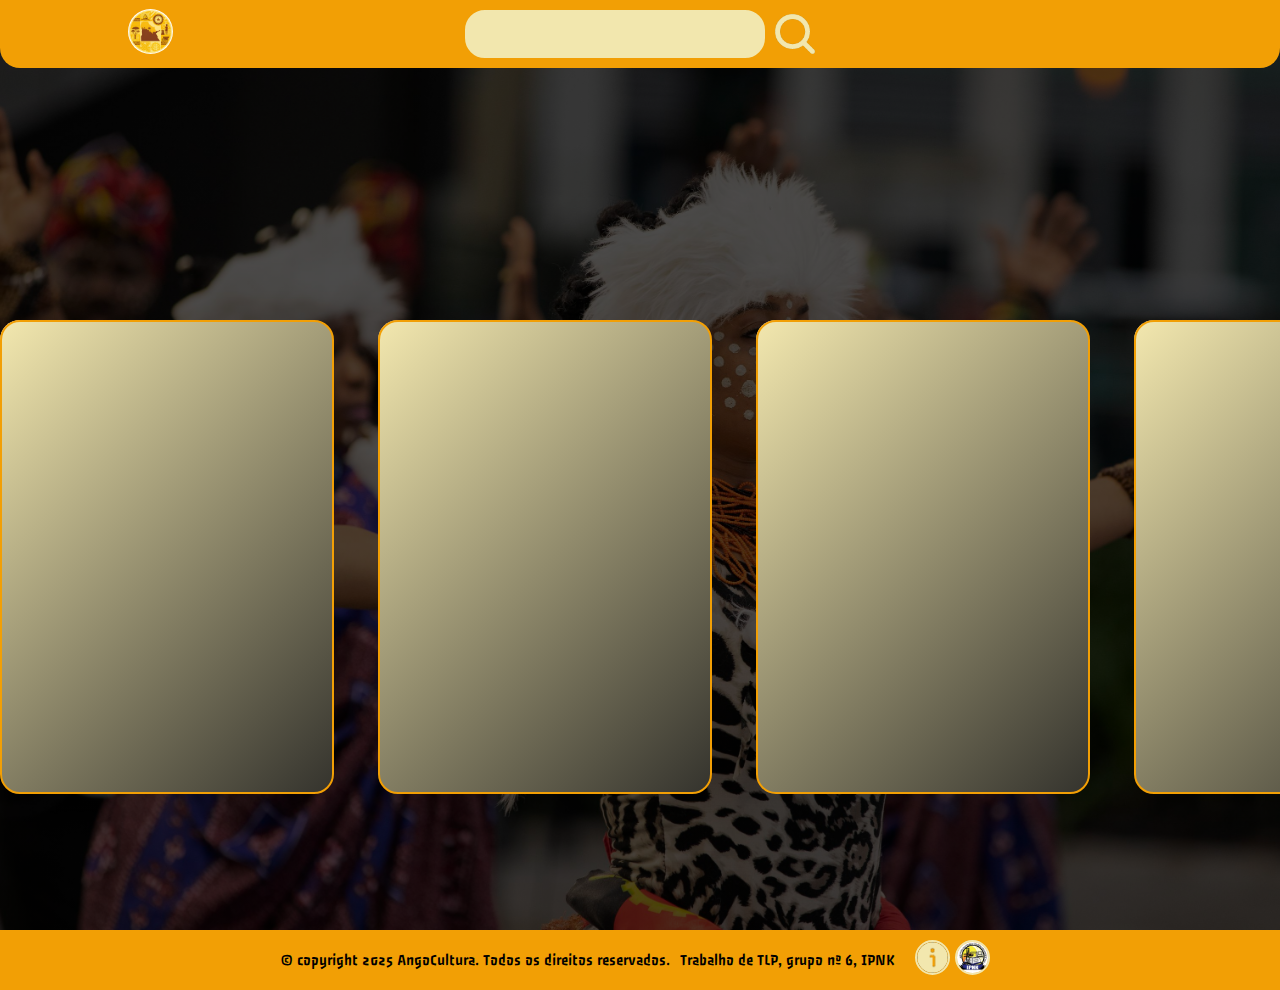
<file: index.html>
<!DOCTYPE html>
<html lang="pt">

<head>
    <meta charset="UTF-8">
    <meta name="viewport" content="width=device-width, initial-scale=1.0">
    <meta name="description" content="Descobra saber-mais as 4 principais étnias de Angola com a AngoCultura">
    <meta name="keywords" content="Angola, AngoCultura , cultura, etinia">
    <link rel="shortcut icon" href="./public/favicon/icone.ico" type="image/x-icon">
    <link rel="manifest" href="./public/config/manifest.json">
    <link rel="stylesheet" href="./public/css/index.css">
    <link rel="stylesheet" href="./public/css/responsivo.css">
    <title>AngoCultura</title>
</head>

<body>
    <nav>
        <div class="icone">
            <img src="./public/img/icon/icone.png" alt="icone da AngoCultura">
        </div>
        <input type="research" autocomplete="additional-name" autocorrect="off" autocapitalize="off" id="pesquisa">
        <img src="./public/img/icon/procurar.png" alt="lupa de pesquisa" id="btn_pesquisar">
    </nav>

    <main>
        <section class="info">

            <div class="info_site">
                <h1>Bem-vindo a <span>AngoCultura</span>.</h1>
            </div>

            <div class="info_site">
                <h1>Descobra  <span> as 4 principais étnias de Angola</span>.</h1>
            </div>

            <div class="info_site">
                <h1>Descobra mais sobre as <span>tradições </span> de cada uma delas.</h1>
            </div>

            <div class="info_site">
                <h1>O legado de cada <span>povo que viveu em Angola</span>.</h1>
            </div>

            <div class="info_site">
                <h1>Qual será a tua <span>cultura</span>?</h1>
            </div>

        </section>

        <section class="culturas" onmouseover="animationStop()" onmouseout="animationPlay()">
            <div class="grupo-1" id="grupo_1">
                <div class="card loading" id="bakongo">
                    <div class="img">
                        <img src="./public/img/etnia/bakongo/bakongo.jpg" alt="imagem de bakongo">
                    </div>
                    <div class="texto">
                        <h2>Bakongo</h2>
                        <p>Os Bakongo (ou Kongo) são um grupo étnico bantu que habita principalmente a região da
                            bacia do rio Congo, no centro-oeste da África. Historicamente e culturalmente, são um
                            dos grupos mais importantes da África Central.</p>
                    </div>
                    <div class="saber-mais">
                        <a href="./bakongo.html"> <button>Saber mais...</button></a>
                    </div>
                </div>


                <div class="card loading" id="ovimbundu">
                    <div class="img">
                        <img src="./public/img/etnia/ovimbundu/ovimbundu.jpg" alt="imagem de Ovimbundu">
                    </div>
                    <div class="texto">
                        <h2>Ovimbundu</h2>
                        <p>São o maior grupo étnico de Angola, vivendo principalmente nas províncias do Huambo, Bié e
                            Benguela. Falam a língua Umbundu e dedicam-se à agricultura. Valorizam o
                            trabalho comunitário, a solidariedade e as tradições.</p>
                    </div>
                    <div class="saber-mais">
                        <a href="./ovimbundu.html"> <button>Saber mais...</button></a>
                    </div>
                </div>


                <div class="card loading" id="mbundu">
                    <div class="img">
                        <img src="./public/img/etnia/mbundu/mbundu.jpg" alt="imagem de mbundu">
                    </div>
                    <div class="texto">
                        <h2>Mbundu</h2>
                        <p> Localizam-se no centro-norte de Angola, especialmente em Luanda, Malanje e Cuanza Norte.
                            Falam a língua Kimbundu e foram o povo do antigo Reino do Ndongo, governado pela célebre
                            Rainha Njinga Mbandi.</p>
                    </div>
                    <div class="saber-mais">
                        <a href="./mbundu.html"> <button>Saber mais...</button></a>
                    </div>
                </div>


                <div class="card loading" id="chokwe">
                    <div class="img">
                        <img src="./public/img/etnia/chokwe/chokwe.jpg" alt="imagem chokwe">
                    </div>
                    <div class="texto">
                        <h2>Chokwe</h2>
                        <p>Habitam o nordeste de Angola, nas Lundas, e falam a língua Cokwe. São conhecidos pela sua
                            arte rica, principalmente esculturas e máscaras usadas em rituais. Tradicionalmente
                            caçadores e agricultores.
                        </p>
                    </div>
                    <div class="saber-mais">
                        <a href="./chokwe.html"> <button>Saber mais...</button></a>
                    </div>
                </div>
            </div>

            <div aria-hidden="true" class="grupo-1">
                <div class="card loading">
                    <div class="img">
                        <img src="./public/img/etnia/bakongo/bakongo.jpg" alt="imagem de bakongo">
                    </div>
                    <div class="texto">
                        <h2>Bakongo</h2>
                        <p>Os Bakongo (ou Kongo) são um grupo étnico bantu que habita principalmente a região da
                            bacia do rio Congo, no centro-oeste da África. Historicamente e culturalmente, são um
                            dos grupos mais importantes da África Central.</p>
                    </div>
                    <div class="saber-mais">
                        <a href="./bakongo.html"> <button>Saber mais...</button></a>
                    </div>
                </div>


                <div class="card loading">
                    <div class="img">
                        <img src="./public/img/etnia/ovimbundu/ovimbundu.jpg" alt="imagem de Ovimbundu">
                    </div>
                    <div class="texto">
                        <h2>Ovimbundu</h2>
                        <p>São o maior grupo étnico de Angola, vivendo principalmente nas províncias do Huambo, Bié e
                            Benguela. Falam a língua Umbundu e dedicam-se à agricultura. Valorizam o
                            trabalho comunitário, a solidariedade e as tradições.</p>
                    </div>
                    <div class="saber-mais">
                        <a href="./ovimbundu.html"> <button>Saber mais...</button></a>
                    </div>
                </div>


                <div class="card loading">
                    <div class="img">
                        <img src="./public/img/etnia/mbundu/mbundu.jpg" alt="imagem mbundu">
                    </div>
                    <div class="texto">
                        <h2>Mbundu</h2>
                        <p> Localizam-se no centro-norte de Angola, especialmente em Luanda, Malanje e Cuanza Norte.
                            Falam a língua Kimbundu e foram o povo do antigo Reino do Ndongo, governado pela célebre
                            Rainha Njinga Mbandi.</p>
                    </div>
                    <div class="saber-mais">
                        <a href="./mbundu.html"> <button>Saber mais...</button></a>
                    </div>
                </div>


                <div class="card loading">
                    <div class="img">
                        <img src="./public/img/etnia/chokwe/chokwe.jpg" alt="imagem de chokwe">
                    </div>
                    <div class="texto">
                        <h2>Chokwe</h2>
                        <p>Habitam o nordeste de Angola, nas Lundas, e falam a língua Cokwe. São conhecidos pela sua
                            arte rica, principalmente esculturas e máscaras usadas em rituais. Tradicionalmente
                            caçadores e agricultores.
                        </p>
                    </div>
                    <div class="saber-mais">
                        <a href="./chokwe.html"> <button>Saber mais...</button></a>
                    </div>
                </div>
            </div>
        </section>
    </main>
    <footer>
        <p>© copyright 2025 AngoCultura. Todos os direitos reservados.</p>
         <p>Trabalho de TLP, grupo nº 6, IPNK</p>
        <div class="sobre-nos">
            <a href="./sobre.html"> <img src="./public/img/icon/sobre_nos.png" alt="imagem de botão que fala sobre nos"></a>
            <a href="#"> <img src="./public/img/icon/ipnk.jpg" alt="imagem do icone do IPNK"></a>
        </div>
    </footer>
    <script src="./public/js/index.js"></script>
</body>

</html>
</file>
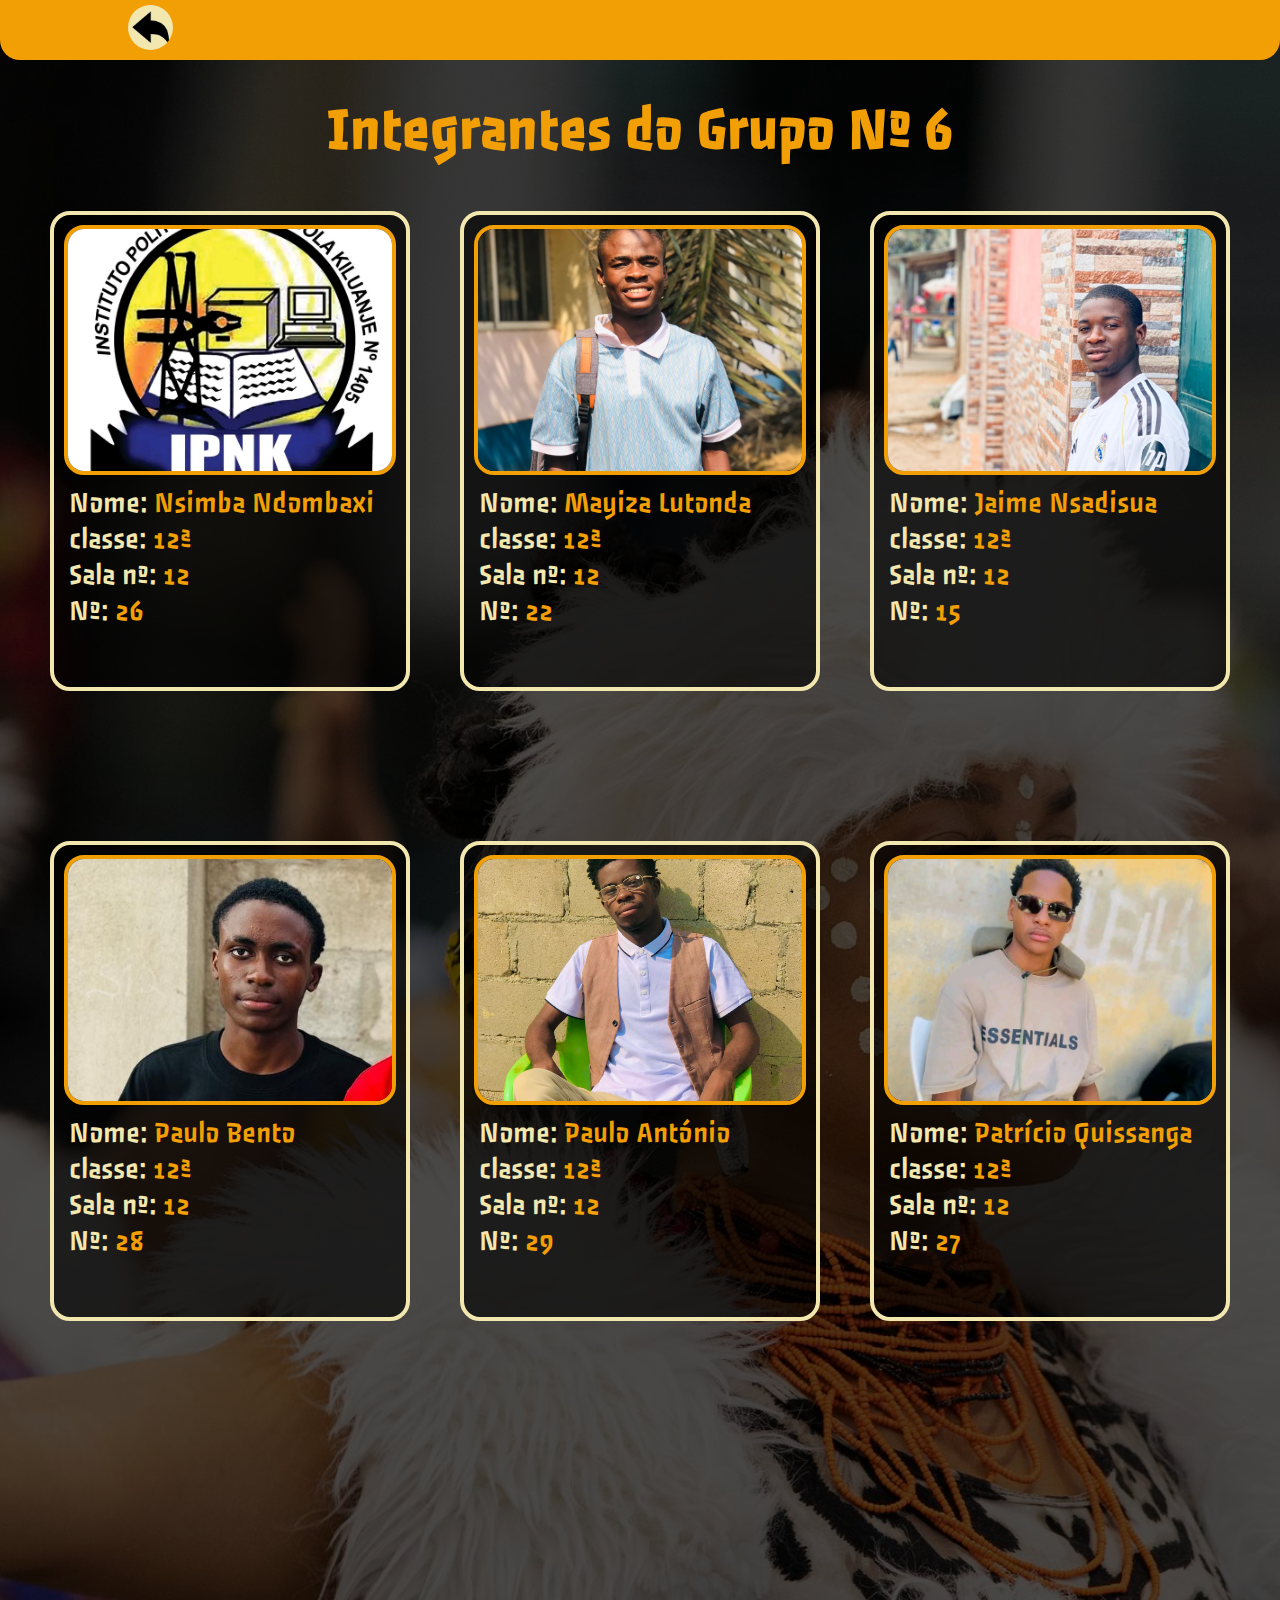
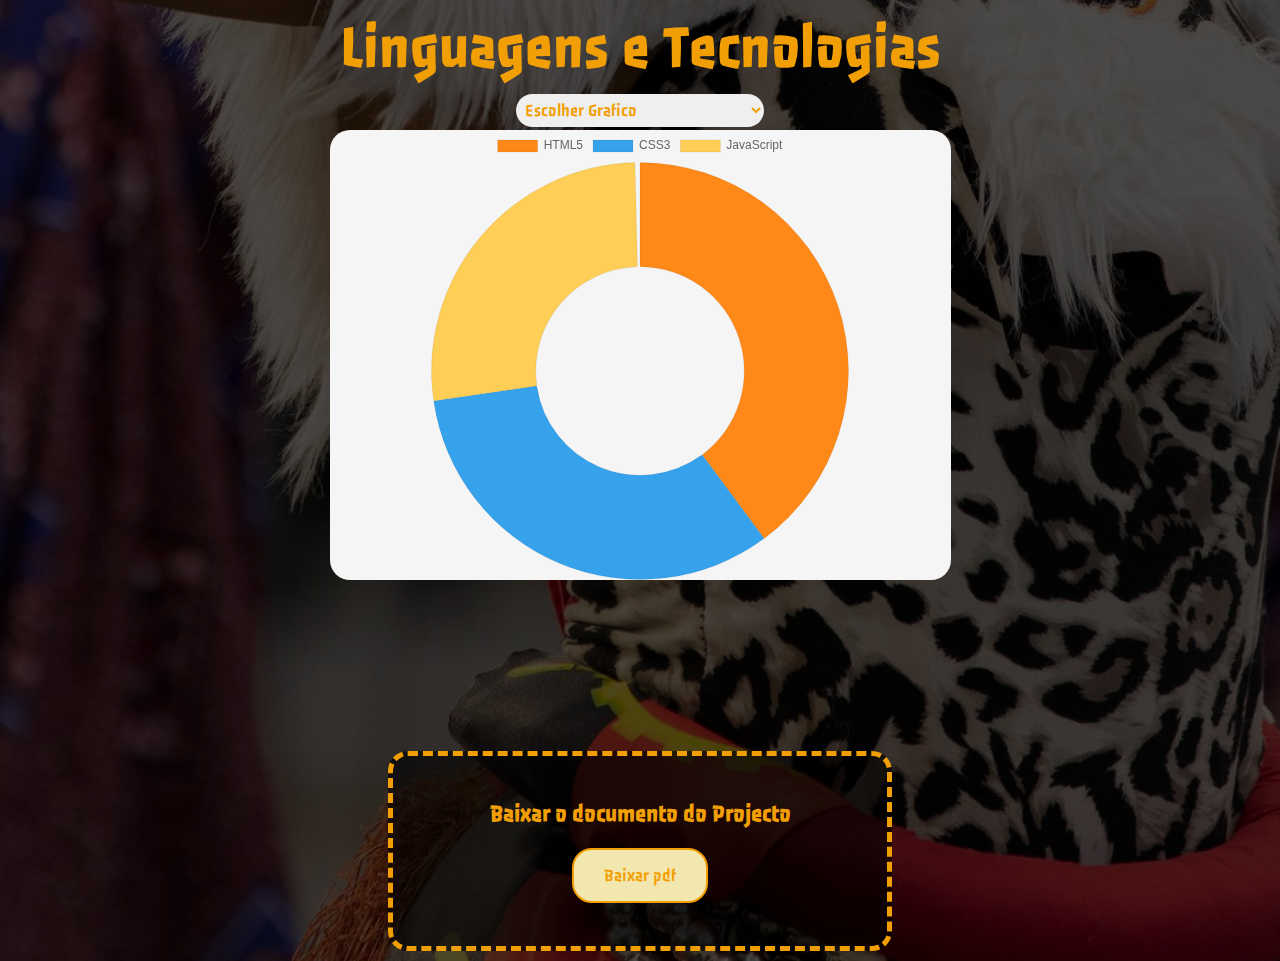
<file: sobre.html>
<!DOCTYPE html>
<html lang="pt">

<head>
    <meta charset="UTF-8">
    <meta name="viewport" content="width=device-width, initial-scale=1.0">
    <meta name="description" content="Descobra mais sobre as 4 principais étnias de Angola com a AngoCultura">
    <meta name="keywords" content="Angola, AngoCultura , cultura, etinia">
    <link rel="shortcut icon" href="./public/favicon/icone.ico" type="image/x-icon">
    <link rel="manifest" href="./public/config/manifest.json">
    <link rel="stylesheet" href="./public/css/sobre.css">
    <link rel="stylesheet" href="./public/css/responsivo_3.css">
    <title>AngoCultura</title>
</head>

<body>
    <nav>
        <div class="icone">
            <a href="./index.html"> <img src="./public/img/icon/voltar.png" alt="icone do site de AngoCultura"></a>
        </div>
    </nav>
    <main>
        <section class="integrantes">
            <h1>Integrantes do Grupo Nº 6</h1>
        </section>
        <section class="info">

            <div class="membro" onmouseenter="carregar_barra(`6`,95)" onmouseleave="descarregar_barra(`6`)">
                <div class="img">
                    <img src="./public/img/icon/ipnk.jpg" alt="membro do grupo">
                </div>
                <div class="dados">
                    <p>Nome: <span>Nsimba Ndombaxi</span></p>
                    <p>classe: <span>12ª</span></p>
                    <p>Sala nº: <span>12</span></p>
                    <p>Nº: <span>26</span></p>
                </div>
                <div class="estatistica">
                    <h2>Participação: 96%</h2>
                    <div class="percentagem">
                        <div class="barra" id="6"></div>
                    </div>
                </div>
            </div>

            <div class="membro" onmouseover="carregar_barra(`1`,75)" onmouseleave="descarregar_barra(`1`)">
                <div class="img">
                    <img src="./public/img/devs/mayiza.jpg" alt="membro do grupo">
                </div>
                <div class="dados">
                    <p>Nome: <span>Mayiza Lutonda</span></p>
                    <p>classe: <span>12ª</span></p>
                    <p>Sala nº: <span>12</span></p>
                    <p>Nº: <span>22</span></p>
                </div>
                <div class="estatistica">
                    <h2>Participação: 76%</h2>
                    <div class="percentagem">
                        <div class="barra" id="1"></div>
                    </div>
                </div>
            </div>


            <div class="membro" onmouseover="carregar_barra(`2`,75)" onmouseleave="descarregar_barra(`2`)">
                <div class="img">
                    <img src="./public/img/devs/jaime.jpg" alt="membro do grupo">
                </div>
                <div class="dados">
                    <p>Nome: <span>Jaime Nsadisua</span></p>
                    <p>classe: <span>12ª</span></p>
                    <p>Sala nº: <span>12</span></p>
                    <p>Nº: <span>15</span></p>
                </div>
                <div class="estatistica">
                    <h2>Participação: 75%</h2>
                    <div class="percentagem">
                        <div class="barra" id="2"></div>
                    </div>
                </div>
            </div>


            <div class="membro" onmouseover="carregar_barra(`3`,71)" onmouseleave="descarregar_barra(`3`)">
                <div class="img">
                    <img src="./public/img/devs/sbrogo.jpg" alt="membro do grupo">
                </div>
                <div class="dados">
                    <p>Nome: <span>Paulo Bento</span></p>
                    <p>classe: <span>12ª</span></p>
                    <p>Sala nº: <span>12</span></p>
                    <p>Nº: <span>28</span></p>
                </div>
                <div class="estatistica">
                    <h2>Participação: 72%</h2>
                    <div class="percentagem">
                        <div class="barra" id="3"></div>
                    </div>
                </div>
            </div>

            <div class="membro" onmouseover="carregar_barra(`4`,35)" onmouseleave="descarregar_barra(`4`)">
                <div class="img">
                    <img src="./public/img/devs/antonio.jpg" alt="membro do grupo">
                </div>
                <div class="dados">
                    <p>Nome: <span>Paulo António</span></p>
                    <p>classe: <span>12ª</span></p>
                    <p>Sala nº: <span>12</span></p>
                    <p>Nº: <span>29</span></p>
                </div>
                <div class="estatistica">
                    <h2>Participação: 35%</h2>
                    <div class="percentagem">
                        <div class="barra" id="4"></div>
                    </div>
                </div>
            </div>

            <div class="membro" onmouseover="carregar_barra(`5`,64)" onmouseleave="descarregar_barra(`5`)">
                <div class="img">
                    <img src="./public/img/devs/patricio.jpg" alt="membro do grupo">
                </div>
                <div class="dados">
                    <p>Nome: <span>Patrício Quissanga</span></p>
                    <p>classe: <span>12ª</span></p>
                    <p>Sala nº: <span>12</span></p>
                    <p>Nº: <span>27</span></p>
                </div>
                <div class="estatistica">
                    <h2>Participação: 65%</h2>
                    <div class="percentagem">
                        <div class="barra" id="5"></div>
                    </div>
                </div>
            </div>

        </section>

        <section class="tecno">
            <h1>Linguagens e Tecnologias</h1>
            <select id="tipo_grafico">
                <option value="">Escolher Grafico</option>
                <option value="bar">Barra</option>
                <option value="pie">Pizza</option>
                <option value="doughnut">Doughnut</option>
                <option value="line">Linha</option>
                <option value="radar">Radar</option>
            </select>
            <div class="construir-grafico">
                <canvas id="grafico"></canvas>
            </div>
        </section>

        <section class="baixar-pdf">
            <h2>Baixar o documento do Projecto</h2>
            <a href="./public/document/AngoCultura.pdf" download="AngoCultura" target="_blank"><button>Baixar pdf</button></a>
        </section>

    </main>
    <script src="./public/js/lib/chart.js"></script>
    <script src="./public/js/sobre.js"></script>
</body>

</html>
</file>
<file: public/css/index.css>
* {
    margin: 0;
    padding: 0;
    box-sizing: border-box;
    transition: 1s;
    -webkit-tap-highlight-color: transparent;
    font-family: "PasseoOne";
}

@font-face {
    font-family: "PasseoOne";
    src: url(../font/PasseroOne-Regular.ttf);
}

:root {
    /*light mode*/
    --fundo-principal: #f2f2f2;
    --fundo-card: #f2e7ae;
    --destacar: #f29f05;
    --texto: #1e1e1e;
    --texto-secundario: #f2e7ae;
}


body {
    min-height: 100vh;
    background: linear-gradient(rgba(0, 0, 0, 0.7), rgba(0, 0, 0, 0.7)), url(../img/fundo-5.jpg) center/cover no-repeat;

}

nav {
    z-index: 100;
    position: sticky;
    top: 0;
    right: 0;
    left: 0;
    background-color: var(--destacar);
    display: flex;
    justify-content: center;
    align-items: center;
    gap: 10px;
    padding: 10px;
    border-radius: 0 0 20px 20px;
}

nav input {
    color: var(--texto);
    width: 300px;
    padding: 10px 15px;
    outline: none;
    background-color: var(--fundo-card);
    border-radius: 20px;
    font-size: 20px;
    border: 2px solid var(--texto-secundario);
    cursor: url(../img/cursor_pena.png), auto;

}

nav img {
    width: 40px;
    object-fit: cover;
    object-position: center;
    cursor: pointer;
    transition: 0.3s;
}

nav img:hover {
    border: 3px solid var(--fundo-card);
    border-radius: 100%;
}

.icone {
    position: absolute;
    left: 10%;
}



.icone img {
    width: 45px;
    object-fit: cover;
    object-position: center;
    border-radius: 100%;
}

main {
    display: flex;
    justify-content: center;
    align-items: center;
    flex-direction: column;
}

.info {
    width: 100%;
    position: relative;
    display: flex;
    justify-content: center;
    align-items: center;
    height: 18vh;
    overflow: hidden;

}

.info_site {
    text-align: center;
    position: absolute;
    opacity: 0;
    transform: translateY(30%);
    animation: spinY 35s infinite ease-in;
    width: 90%;
    padding: 20px;


}

.info_site:nth-child(1) {
    animation-delay: 0s;
}

.info_site:nth-child(2) {
    animation-delay: 7s;
}

.info_site:nth-child(3) {
    animation-delay: 14s;
}

.info_site:nth-child(4) {
    animation-delay: 21s;
}

.info_site:nth-child(5) {
    animation-delay: 28s;
}

@keyframes spinY {
    0% {
        opacity: 0;
        transform: translateY(30%);
    }

    2% {
        opacity: 1;
        transform: translateY(0);
    }

    20% {
        opacity: 0;
        transform: translateY(0);
    }

    25% {
        opacity: 0;
        transform: translateY(0);
    }



    100% {
        opacity: 0;
        transform: translateY(-30%);
    }
}

.info_site h1 {
    font-weight: bold;
    color: var(--fundo-card);
    font-size: 60px;
}

.info_site span {
    color: var(--destacar);
}

.culturas {
    width: 100%;
    overflow-x: auto;
    display: flex;
    justify-content: start;
    align-items: center;
    min-height: calc(80vh - 70px);

}

.culturas::-webkit-scrollbar {
    display: none;
}

.grupo-1 {
    display: flex;
    justify-content: center;
    align-items: center;
    flex-direction: row;
    gap: 3em;
    animation: spin 20s infinite linear forwards;
    padding-right: 3em;

}

.card {
    cursor: pointer;
    display: flex;
    justify-content: space-between;
    align-items: center;
    flex-direction: column;
    height: 470px;
    width: 330px;
    border-radius: 20px;
    border: 2px solid var(--texto-secundario);
    background-color: rgba(0, 0, 0, 0.6);
}

/*.card.loading * {
    position: relative;
    border: none;
    background: none;
}

.card.loading *::after {
    content: " ";
    position: absolute;
    top: 0;
    left: 0;
    background: linear-gradient(-45deg, var(--fundo-card), var(--texto), var(--fundo-card));
    width: 100%;
    height: 100%;
    border: 2px solid var(--destacar);
    border-radius:20px;
    animation: loading 1.5s ease-in infinite;
    background-size: 400%;
}*/

.card.loading {
    position: relative;
    border: none;
    background: none;
    cursor: default;
    border-radius: 20px;
    border: none;
}

.card.loading::after {
    content: " ";
    position: absolute;
    top: 0;
    left: 0;
    background: linear-gradient(-45deg, var(--fundo-card), var(--texto), var(--fundo-card));
    width: 100%;
    height: 100%;
    border: 2px solid var(--destacar);
    border-radius: 20px;
    animation: loading 1.5s ease-in infinite;
    background-size: 400%;
}

@keyframes loading {
    0% {
        background-position: 0%;
    }

    50% {
        background-position: 100%;
    }

    100% {
        background-position: 0%;
    }

}

.card:hover {
    background-color: rgba(0, 0, 0, 0.9);
    transform: scale(1.05);
    box-shadow: 0 0 20px var(--destacar);

}

.card .img {
    width: 100%;
    height: 230px;
    border-radius: 20px;
}

.card img {
    width: 100%;
    height: 230px;
    border-radius: 20px;
    object-fit: cover;
    object-position: top;
}



.texto {
    width: 100%;
    padding: 5px 10px;
    display: flex;
    justify-content: start;
    flex-direction: column;
    gap: 5px;
    cursor: url(../img/cursor_pena.png), auto;
}

.texto h2 {
    font-size: 26px;
    color: var(--destacar);
}

.texto p {
    font-size: 18px;
    color: var(--texto-secundario);
}

.saber-mais {
    width: 100%;
}

.saber-mais button {
    cursor: pointer;
    border-radius: 0 0 20px 20px;
    padding: 15px 20px;
    width: 100%;
    background-color: var(--fundo-card);
    color: var(--texto);
    font-size: 18px;
    transition: 0.3 ease-in;
}

.saber-mais button:hover {
    background-color: var(--destacar);
}

@keyframes spin {
    0% {
        translate: 0%;
    }

    100% {
        translate: -100%;

    }
}

footer {
    display: flex;
    justify-content: center;
    align-items: center;
    gap: 10px;
    margin-top: 50px;
    width: 100%;
    height: 60px;
    background-color: var(--destacar);

}

footer p {
    text-align: center;
}

.sobre-nos {
    padding: 10px;
    display: flex;
    justify-content: center;
    align-items: center;
    gap: 5px;
}

.sobre-nos img {
    cursor: pointer;
    width: 35px;
    object-fit: cover;
    object-position: center;
    border-radius: 100%;
    border: 2px solid var(--texto-secundario);
    animation: pulsar 5s infinite  linear;
}

.sobre-nos img:hover {
    animation-play-state: paused;
}

@keyframes pulsar {
    from {
        border: 3px solid var(--texto-secundario);
    }

    to {
        border: 1px solid var(--texto-secundario);
    }
}
</file>
<file: public/css/responsivo.css>
@media screen and (max-width:200px) {

}

@media screen and (max-width:700px) {
    nav {
        justify-content: end;
        padding: 8px;
    }

    nav input {
        color: var(--texto);
        width: 200px;
        padding: 5px 10px;
        font-size: 16px;
    }

    nav img {
        width: 30px;
    }

    .icone {
        position: absolute;
        left: 10%;
        top: 6px;
    }

    .icone img {
        width: 35px;
    }


    .info {
        width: 100%;
        position: relative;
        display: flex;
        justify-content: center;
        align-items: center;
        height: 14vh;
        overflow: hidden;

    }

    .info_site {
        width: 100%;
        padding: 10px;
    }

    .info_site h1 {
        font-size: 30px;
    }


    .culturas {
        justify-content: center;
    }

    .grupo-1 {
        display: flex;
        flex-direction: column;
        flex-wrap: wrap;
        gap:80px;
        animation: none;
        padding-right: 0;
        padding-top: 15px;
        padding-bottom: 10px;

    }

    .grupo-1:nth-child(2) {
        display: none;
        visibility: hidden;

    }


    .card {
        justify-content: space-between;
        align-items: center;
        flex-direction: column;
        height: 460px;
        width: 320px;
    }

    .card img {
        width: 100%;
        height: 230px;
    }


    .texto h2 {
        font-size: 26px;
        color: var(--destacar);
    }

    .texto p {
        font-size: 18px;
        color: var(--texto-secundario);
    }


    .saber-mais button {
        padding: 10px;
        width: 100%;
        font-size: 16px;
    }

}

@media screen and (min-width:1000px) {

}
</file>
<file: public/css/sobre.css>
* {
    margin: 0;
    padding: 0;
    box-sizing: border-box;
    transition: 1s;
    -webkit-tap-highlight-color: transparent;
    font-family: "PasseoOne";
}

@font-face {
    font-family: "PasseoOne";
    src: url(../font/PasseroOne-Regular.ttf);
}

:root {
    /*light mode*/
    --fundo-principal: #f2f2f2;
    --fundo-card: #f2e7ae;
    --destacar: #f29f05;
    --texto: #1e1e1e;
    --texto-secundario: #f2e7ae;
}


body {
    min-height: 100vh;
    background: linear-gradient(rgba(0, 0, 0, 0.7), rgba(0, 0, 0, 0.7)), url(../img/fundo-5.jpg) center/cover no-repeat;

}

nav {
    height: 60px;
    z-index: 100;
    position: sticky;
    top: 0;
    right: 0;
    left: 0;
    background-color: var(--destacar);
    display: flex;
    justify-content: center;
    align-items: center;
    gap: 10px;
    padding: 10px;
    border-radius: 0 0 20px 20px;
}


.icone {
    position: absolute;
    left: 10%;
}

.icone img {
    width: 45px;
    object-fit: cover;
    object-position: center;
    border-radius: 100%;
    transition: 0.3s ease-in;
}

.icone img:hover {
    scale: 1.04;
}

main {
    display: flex;
    justify-content: center;
    align-items: center;
    flex-direction: column;
    gap: 10px;
    padding: 10px;
    border-radius: 0 0 20px 20px;
}

.integrantes {
    width: 100%;
    display: flex;
    justify-content: center;
    align-items: center;
    padding: 5px;
    margin: 20px 0;
    text-align: center;
}

.integrantes h1 {
    color: var(--destacar);
    font-size: 60px;
}

.info {
    width: 100%;
    display: flex;
    justify-content: center;
    align-items: center;
    gap: 50px;
    padding: 10px;
    flex-wrap: wrap;
}

.membro {
    width: 360px;
    height: 480px;
    border-radius: 20px;
    display: flex;
    justify-content: start;
    align-items: center;
    flex-direction: column;
    padding: 10px;
    background-color: rgba(0, 0, 0, 0.6);
    border: 4px solid var(--texto-secundario);
    cursor: pointer;
    margin-bottom: 100px;
    overflow: hidden;
}

.membro:hover {
    transform: scale(1.05);
    box-shadow: 0 0 20px var(--destacar);
}

.membro:hover .estatistica {
    display: flex;
}

.img {
    width: 100%;
}

.img img {
    width: 100%;
    height: 250px;
    object-fit: cover;
    object-position: center;
    border-radius: 20px;
    border: 4px solid var(--destacar);
}

.dados {
    width: 100%;
    display: flex;
    justify-content: start;
    align-items: start;
    flex-direction: column;
    padding: 5px;
}


.dados p {
    color: var(--texto-secundario);
    font-size: 30px;
}

.dados span {
    color: var(--destacar);
}

.estatistica {
    display: none;
    justify-content: start;
    align-items: end;
    width: 100%;
    flex-direction: column;
}

.estatistica h2 {
    color: var(--destacar);
    text-decoration: none;
}

.percentagem {
    display: flex;
    justify-content: start;
    align-items: center;
    height: 15px;
    width: 100%;
    border: 2px solid var(--destacar);
    border-radius: 20px;
}

.barra {
    height: 13px;
    width: 0%;
    background-image: linear-gradient(45deg, var(--fundo-card), var(--destacar));
    border-radius: 20px;
}

.tecno {
    display: flex;
    justify-content: center;
    align-items: center;
    flex-direction: column;
    height: 100vh;
}

.tecno h1 {
    color: var(--destacar);
    font-size: 60px;
    margin: 10px;
}

.tecno select {
    cursor: pointer;
    width: 40%;
    font-size: 18px;
    padding: 5px;
    margin-bottom: 3px;
    color: var(--destacar);
    border-radius: 20px;
    border: none;
    outline: none;
}


.construir-grafico {
    width: 100%;
    height: 450px;
    display: flex;
    justify-content: center;
    align-items: center;
    background-color: whitesmoke;
    border-radius: 20px;
}

.construir-grafico canvas {
    cursor: pointer;
}

.baixar-pdf{
    width:40%;
    display: flex;
    justify-content: center;
    align-items: center;
    flex-direction: column;
    gap:20px;
    height:200px;
    background-color: rgba(0, 0, 0, 0.6);
    border: 5px dashed var(--destacar);
    border-radius: 20px;
}

.baixar-pdf h2{
    color: var(--destacar);
}

.baixar-pdf button{
    cursor: pointer;
    padding:15px 30px;
    border-radius: 20px;
    font-size:18px;
    color: var(--destacar);
    border: 2px solid var(--destacar);
    background-color:var(--fundo-card);
}

.baixar-pdf button:hover{
    color: var(--fundo-card);
    border: 2px solid var(--fundo-card);
    background-color:var(--destacar);
}
</file>
<file: public/css/responsivo_3.css>
@media screen and (max-width:600px) {

    nav {
        height: 50px;
        padding: 6px;
    }


    .icone img {
        width: 40px;
    }

    .icone img:hover {
        scale: 1.04;
    }

    main {
        gap: 8px;
        padding: 8px;
        border-radius: 0 0 20px 20px;
    }

    .integrantes {
        color: var(--destacar);
        width: 100%;
        padding: 5px;
        margin: 5px 0;
    }

    .integrantes h1 {
        font-size: 30px;
    }

    .info {

        width: 100%;
        display: flex;
        justify-content: center;
        align-items: center;
        gap: 10px;
        padding: 10px;
        flex-wrap: wrap;
    }

    .membro {
        width: 100%;
        height: 480px;
        border-radius: 20px;
        padding: 10px;
        margin-bottom: 90px;
    }

    .membro:hover {
        transform: scale(1.05);
        box-shadow: 0 0 20px var(--destacar);
    }

    .membro:hover .estatistica {
        display: flex;
    }

    .img {
        width: 100%;
    }

    .img img {
        width: 100%;
        height: 250px;
        object-fit: cover;
        object-position: center;
        border-radius: 20px;
        border: 4px solid var(--destacar);
    }

    .dados {

        width: 100%;
        display: flex;
        justify-content: start;
        align-items: start;
        flex-direction: column;
        padding: 5px;
        white-space: nowrap;
        text-overflow: ellipsis;
    }


    .dados p {
        color: var(--texto-secundario);
        font-size: 28px;
    }

    .dados span {
        color: var(--destacar);
    }


    .tecno h1 {
        color: var(--destacar);
        font-size: 30px;
        margin: 10px;
    }

    .tecno select {
        width: 80%;
        padding: 10px;
        margin-bottom: 3px;
        border-radius: 20px;
        border: none;
        outline: none;
    }

    .baixar-pdf {
        width: 95%;
    }

}
</file>
